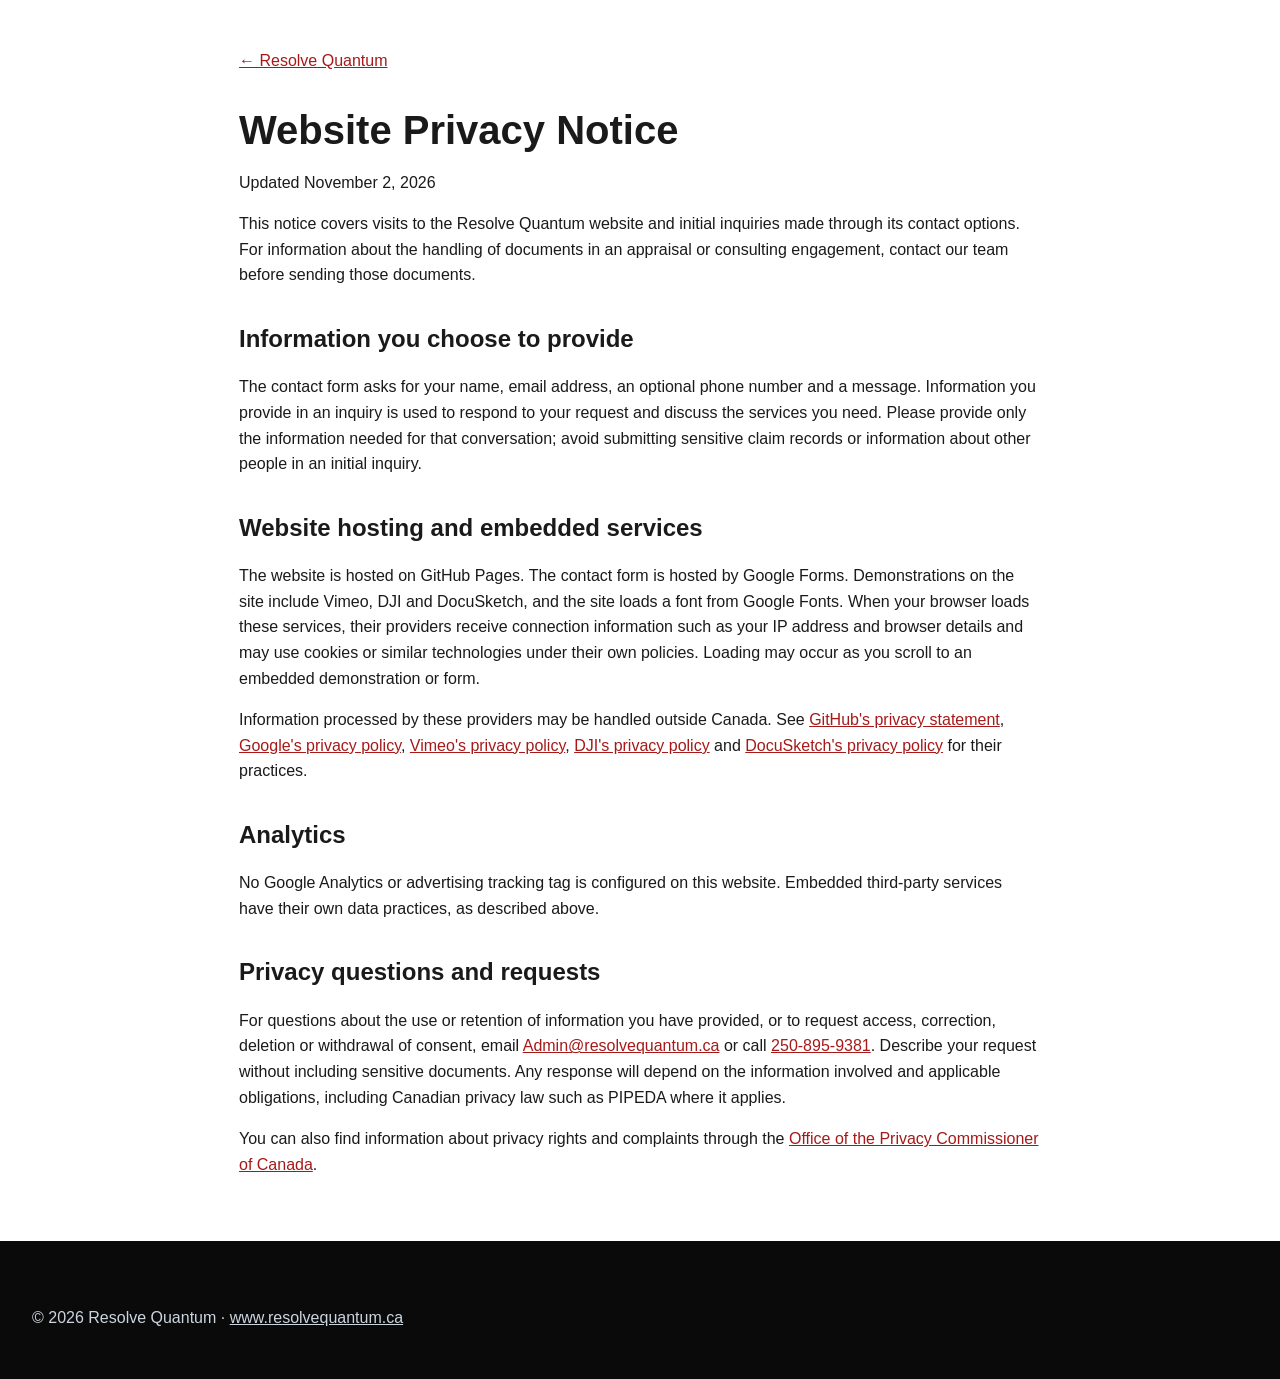
<file: privacy/index.html>
<!doctype html>
<html lang="en-CA"><head><meta charset="utf-8"><meta name="viewport" content="width=device-width,initial-scale=1">
<title>Website Privacy Notice | Resolve Quantum</title><meta name="description" content="How this website handles inquiries, embedded services and privacy requests. Contact Resolve Quantum with questions about your personal information."><link rel="canonical" href="https://www.resolvequantum.ca/privacy/">
<meta property="og:type" content="website"><meta property="og:title" content="Website Privacy Notice | Resolve Quantum"><meta property="og:description" content="How this website handles inquiries, embedded services and privacy requests. Contact Resolve Quantum with questions about your personal information."><meta property="og:url" content="https://www.resolvequantum.ca/privacy/"><meta property="og:image" content="https://www.resolvequantum.ca/assets/images/resolve-quantum-social.png"><meta name="twitter:card" content="summary_large_image">
<link rel="icon" href="/favicon.ico"><link rel="stylesheet" href="/assets/css/site.css"><style>main{max-width:850px;margin:0 auto;padding:3rem 1.5rem}h1{font-size:2.5rem;line-height:1.2}h2{margin:2rem 0 .75rem}p,ul{margin:1rem 0}ul{padding-left:1.5rem}.home-link{display:inline-block;margin-bottom:2rem}a{color:#a71919}footer a{color:inherit}</style></head>
<body><main><a class="home-link" href="/">← Resolve Quantum</a><h1>Website Privacy Notice</h1><p>Updated November 2, 2026</p>
<p>This notice covers visits to the Resolve Quantum website and initial inquiries made through its contact options. For information about the handling of documents in an appraisal or consulting engagement, contact our team before sending those documents.</p>
<h2>Information you choose to provide</h2><p>The contact form asks for your name, email address, an optional phone number and a message. Information you provide in an inquiry is used to respond to your request and discuss the services you need. Please provide only the information needed for that conversation; avoid submitting sensitive claim records or information about other people in an initial inquiry.</p>
<h2>Website hosting and embedded services</h2><p>The website is hosted on GitHub Pages. The contact form is hosted by Google Forms. Demonstrations on the site include Vimeo, DJI and DocuSketch, and the site loads a font from Google Fonts. When your browser loads these services, their providers receive connection information such as your IP address and browser details and may use cookies or similar technologies under their own policies. Loading may occur as you scroll to an embedded demonstration or form.</p>
<p>Information processed by these providers may be handled outside Canada. See <a href="https://docs.github.com/en/site-policy/privacy-policies/github-general-privacy-statement">GitHub's privacy statement</a>, <a href="https://policies.google.com/privacy">Google's privacy policy</a>, <a href="https://vimeo.com/privacy">Vimeo's privacy policy</a>, <a href="https://www.dji.com/policy">DJI's privacy policy</a> and <a href="https://www.docusketch.com/privacy-policy">DocuSketch's privacy policy</a> for their practices.</p>
<h2>Analytics</h2><p>No Google Analytics or advertising tracking tag is configured on this website. Embedded third-party services have their own data practices, as described above.</p>
<h2>Privacy questions and requests</h2><p>For questions about the use or retention of information you have provided, or to request access, correction, deletion or withdrawal of consent, email <a href="mailto:Admin@resolvequantum.ca">Admin@resolvequantum.ca</a> or call <a href="tel:+12508959381">250-895-9381</a>. Describe your request without including sensitive documents. Any response will depend on the information involved and applicable obligations, including Canadian privacy law such as PIPEDA where it applies.</p>
<p>You can also find information about privacy rights and complaints through the <a href="https://www.priv.gc.ca/en/">Office of the Privacy Commissioner of Canada</a>.</p>
</main><footer><p>© 2026 Resolve Quantum · <a href="/">www.resolvequantum.ca</a></p></footer></body></html>
</file>
<file: assets/css/site.css>
@import url('https://fonts.googleapis.com/css2?family=Orbitron:wght@400;500;600;700&display=swap');

        * {
            margin: 0;
            padding: 0;
            box-sizing: border-box;
        }

        :root {
            --color-black: #0a0a0a;
            --color-dark: #1a1a1a;
            --color-graphite: #2a2a2a;
            --color-slate: #4a5568;
            --color-grey: #718096;
            --color-light-grey: #cbd5e0;
            --color-off-white: #f7fafc;
            --color-white: #ffffff;
            --spacing-xs: 0.5rem;
            --spacing-sm: 1rem;
            --spacing-md: 2rem;
            --spacing-lg: 4rem;
            --spacing-xl: 6rem;
            --radius: 8px;
            --shadow-sm: 0 1px 3px rgba(0,0,0,0.12);
            --shadow-md: 0 4px 6px rgba(0,0,0,0.1);
            --shadow-lg: 0 10px 25px rgba(0,0,0,0.15);
            --transition: all 0.3s ease;
        }

        body {
            font-family: -apple-system, BlinkMacSystemFont, 'Segoe UI', Roboto, 'Helvetica Neue', Arial, sans-serif;
            line-height: 1.6;
            color: var(--color-dark);
            background: var(--color-white);
            overflow-x: hidden;
        }

        /* Header & Navigation */
        header {
            position: fixed;
            top: 0;
            left: 0;
            right: 0;
            background: rgba(255, 255, 255, 0.95);
            backdrop-filter: blur(10px);
            box-shadow: var(--shadow-sm);
            z-index: 1000;
            transition: var(--transition);
        }

        nav {
            max-width: 1200px;
            margin: 0 auto;
            padding: 1rem 2rem;
            display: flex;
            justify-content: space-between;
            align-items: center;
        }

        .logo {
            display: flex;
            align-items: center;
            gap: 0.5rem;
        }

        .logo img {
            height: 80px;
            width: auto;
        }

        .nav-links {
            display: flex;
            gap: 2rem;
            list-style: none;
            align-items: center;
        }

        .nav-links a {
            color: var(--color-graphite);
            text-decoration: none;
            font-weight: 500;
            transition: var(--transition);
            font-size: 0.95rem;
        }

        .nav-links a:hover {
            color: var(--color-black);
        }

        .btn {
            padding: 0.75rem 1.5rem;
            border-radius: var(--radius);
            text-decoration: none;
            font-weight: 600;
            transition: var(--transition);
            display: inline-block;
            cursor: pointer;
            border: none;
            font-size: 1rem;
        }

        .btn-primary {
            background: var(--color-black);
            color: var(--color-white);
        }

        .btn-primary:hover {
            background: var(--color-graphite);
            transform: translateY(-2px);
            box-shadow: var(--shadow-md);
        }

        nav .btn-primary {
            background: var(--color-black);
            color: var(--color-white);
        }

        nav .btn-primary:hover {
            background: var(--color-graphite);
        }

        .btn-secondary {
            background: transparent;
            color: var(--color-black);
            border: 2px solid var(--color-black);
        }

        .btn-secondary:hover {
            background: var(--color-black);
            color: var(--color-white);
        }

        .mobile-menu-btn {
            display: none;
            background: none;
            border: none;
            font-size: 1.5rem;
            cursor: pointer;
            color: var(--color-black);
        }

        /* Hero Section */
        .hero {
            margin-top: 80px;
            min-height: 90vh;
            display: flex;
            align-items: center;
            background: linear-gradient(135deg, var(--color-off-white) 0%, var(--color-white) 100%);
            position: relative;
            overflow: hidden;
        }

        .hero::before {
            content: '';
            position: absolute;
            top: -50%;
            right: -20%;
            width: 800px;
            height: 800px;
            background: radial-gradient(circle, rgba(74, 85, 104, 0.05) 0%, transparent 70%);
            animation: float 20s ease-in-out infinite;
        }

        #hero-canvas {
            position: absolute;
            inset: 0;
            width: 100%;
            height: 100%;
            z-index: 0;
            pointer-events: none;
        }

        /* Interactive background canvas for multiple sections */
        .interactive-bg {
            position: relative;
            overflow: hidden;
        }

        .interactive-bg canvas {
            position: absolute;
            inset: 0;
            width: 100%;
            height: 100%;
            z-index: 0;
            pointer-events: none;
        }

        .interactive-bg .container {
            position: relative;
            z-index: 1;
        }

        @keyframes float {
            0%, 100% { transform: translate(0, 0) rotate(0deg); }
            50% { transform: translate(-30px, 30px) rotate(5deg); }
        }

        .hero-content {
            max-width: 1200px;
            margin: 0 auto;
            padding: var(--spacing-lg) 2rem;
            position: relative;
            z-index: 1;
        }

        .hero h1 {
            font-size: clamp(2.5rem, 5vw, 4rem);
            font-weight: 700;
            font-family: 'Orbitron', 'Segoe UI', Tahoma, Geneva, Verdana, sans-serif;
            color: var(--color-black);
            margin-bottom: var(--spacing-sm);
            line-height: 1.2;
        }

        .hero .tagline {
            font-size: clamp(1.2rem, 2vw, 1.5rem);
            color: var(--color-slate);
            margin-bottom: var(--spacing-md);
            font-weight: 500;
        }

        .hero p {
            font-size: 1.125rem;
            color: var(--color-grey);
            max-width: 700px;
            margin-bottom: var(--spacing-md);
        }

        .hero-ctas {
            display: flex;
            gap: 1rem;
            margin-bottom: var(--spacing-lg);
            flex-wrap: wrap;
        }

        .trust-bullets {
            display: grid;
            grid-template-columns: repeat(auto-fit, minmax(200px, 1fr));
            gap: 2rem;
            max-width: 800px;
        }

        .trust-item {
            display: flex;
            align-items: center;
            gap: 0.75rem;
        }

        .trust-item svg {
            width: 24px;
            height: 24px;
            flex-shrink: 0;
        }

        .trust-item span {
            font-weight: 600;
            color: var(--color-graphite);
        }

        /* Section Styles */
        section {
            padding: var(--spacing-xl) 2rem;
            opacity: 1;
            transform: none;
            transition: opacity 0.6s ease, transform 0.6s ease;
        }

        section.visible {
            opacity: 1;
            transform: translateY(0);
        }

        /* Service Areas Map Section */
        #service-areas-map {
            background: var(--color-off-white);
            padding: var(--spacing-lg) 2rem;
        }

        #service-areas-map .section-title {
            color: #ef4444;
            font-size: 2rem;
            font-weight: 700;
            letter-spacing: -0.5px;
            text-transform: none;
            margin-bottom: 1rem;
        }

        #service-areas-map .section-title span {
            color: #ef4444;
        }

        #map-container {
            position: relative;
            width: 100%;
            height: 600px;
            min-height: 0;
        }

        #map-container svg {
            width: 100%;
            height: 100%;
            display: block;
        }

        .land {
            fill: #2f2f2f;
            stroke: #3a3a3a;
            stroke-width: 0.5px;
            pointer-events: none;
        }

        .land-context {
            fill: #1f1f1f;
            stroke: #2a2a2a;
            stroke-width: 0.3px;
            pointer-events: none;
        }

        .city-pin {
            cursor: pointer;
            will-change: transform;
        }

        .city-pin .pin-outer {
            fill: #ef4444;
            filter: drop-shadow(0 0 6px rgba(239, 68, 68, 0.5));
        }

        .city-pin .pin-inner {
            fill: #fca5a5;
        }

        .city-pin .pulse {
            fill: none;
            stroke: #ef4444;
            stroke-width: 1;
            opacity: 0;
            animation: pulse-ring 2.8s ease-out infinite;
        }

        @keyframes pulse-ring {
            0% { r: 4; opacity: 0.5; }
            100% { r: 18; opacity: 0; }
        }

        .city-label {
            font-size: 10px;
            fill: #ef4444;
            font-weight: 500;
            pointer-events: none;
        }

        .city-label.highlight {
            fill: #ef4444;
            font-weight: 600;
            font-size: 12px;
        }

        .map-tooltip {
            position: fixed;
            pointer-events: none;
            background: #1e293b;
            border: 1px solid #475569;
            border-radius: 6px;
            padding: 7px 14px;
            font-size: 0.82rem;
            font-weight: 500;
            color: #f1f5f9;
            white-space: nowrap;
            opacity: 0;
            transition: opacity 0.15s ease;
            z-index: 200;
            box-shadow: 0 4px 16px rgba(0,0,0,0.5);
        }

        .map-tooltip .coords {
            font-size: 0.62rem;
            color: #64748b;
            margin-top: 2px;
        }

        .map-tooltip.visible { opacity: 1; }

        .map-legend {
            position: absolute;
            bottom: 12px;
            right: 14px;
            display: flex;
            align-items: center;
            gap: 6px;
            font-size: 0.65rem;
            color: #ef4444;
        }

        .legend-dot {
            width: 8px;
            height: 8px;
            border-radius: 50%;
            background: #ef4444;
        }

        #map-loading {
            position: static;
            min-height: 60px;
            display: flex;
            align-items: center;
            justify-content: center;
            font-size: 0.9rem;
            color: #4a5568;
            background: var(--color-off-white);
            z-index: 50;
            transition: opacity 0.4s ease;
        }

        #map-loading.hide {
            display: none;
            opacity: 0;
            pointer-events: none;
        }

        .map-spinner {
            width: 24px;
            height: 24px;
            border: 2px solid #334155;
            border-top-color: #ef4444;
            border-radius: 50%;
            animation: spin 0.8s linear infinite;
            margin-right: 10px;
        }

        .map-credit {
            font-size: 0.45rem;
            color: #ef4444;
            position: absolute;
            bottom: 3px;
            left: 50%;
            transform: translateX(-50%);
        }

        @keyframes spin { to { transform: rotate(360deg); } }

        /* Sample Report Viewer Section */
        #sample-report {
            background: var(--color-white);
        }

        .report-viewer-container {
            max-width: 800px;
            margin: 0 auto;
        }

        .report-header {
            text-align: center;
            margin-bottom: var(--spacing-md);
        }

        .report-type {
            font-size: 1.5rem;
            font-weight: 600;
            color: var(--color-black);
            margin-bottom: 0.5rem;
        }

        .report-total {
            font-size: 1.125rem;
            color: var(--color-slate);
            font-weight: 500;
        }

        .report-description {
            text-align: left;
            color: var(--color-grey);
            margin-bottom: var(--spacing-md);
            max-width: 860px;
            margin-left: auto;
            margin-right: auto;
            line-height: 1.8;
        }

        .document-viewer {
            background: var(--color-off-white);
            border-radius: var(--radius);
            padding: 1.5rem;
            box-shadow: var(--shadow-md);
        }

        .document-display {
            background: var(--color-white);
            border-radius: var(--radius);
            overflow: hidden;
            box-shadow: var(--shadow-sm);
            margin-bottom: 1.5rem;
        }

        .document-page {
            display: none;
            width: 100%;
            height: auto;
        }

        .document-page.active {
            display: block;
        }

        .viewer-controls {
            display: flex;
            justify-content: space-between;
            align-items: center;
            gap: 1rem;
        }

        .page-info {
            font-size: 0.95rem;
            color: var(--color-slate);
            font-weight: 500;
        }

        .nav-buttons {
            display: flex;
            gap: 0.75rem;
        }

        .nav-btn {
            padding: 0.625rem 1.25rem;
            background: var(--color-black);
            color: var(--color-white);
            border: none;
            border-radius: var(--radius);
            font-weight: 600;
            cursor: pointer;
            transition: var(--transition);
            font-size: 0.9rem;
        }

        .nav-btn:hover:not(:disabled) {
            background: var(--color-graphite);
            transform: translateY(-2px);
        }

        .nav-btn:disabled {
            background: var(--color-light-grey);
            cursor: not-allowed;
            opacity: 0.5;
        }

        .download-btn {
            padding: 0.625rem 1.25rem;
            background: transparent;
            color: var(--color-black);
            border: 2px solid var(--color-black);
            border-radius: var(--radius);
            font-weight: 600;
            cursor: pointer;
            transition: var(--transition);
            font-size: 0.9rem;
            text-decoration: none;
            display: inline-block;
        }

        .download-btn:hover {
            background: var(--color-black);
            color: var(--color-white);
        }

        @media (max-width: 768px) {
            .viewer-controls {
                flex-direction: column;
                align-items: stretch;
            }

            .nav-buttons {
                justify-content: space-between;
            }

            .nav-btn, .download-btn {
                flex: 1;
            }
        }

        /* Complete Measurements Section */
        #complete-measurements {
            background: var(--color-off-white);
        }

        .measurements-carousel {
            position: relative;
            max-width: 1100px;
            margin: 0 auto;
            overflow: hidden;
            border-radius: var(--radius);
            background: var(--color-white);
            box-shadow: var(--shadow-md);
        }

        .measurements-track {
            display: flex;
            transition: transform 0.6s ease-in-out;
        }

        .measurement-slide {
            min-width: 100%;
            position: relative;
        }

        .measurement-slide img {
            width: 100%;
            height: auto;
            display: block;
        }

        .measurement-label {
            position: absolute;
            top: 1.5rem;
            right: 1.5rem;
            background: rgba(255, 255, 255, 0.95);
            padding: 0.75rem 1.5rem;
            border-radius: var(--radius);
            font-weight: 600;
            font-size: 1rem;
            color: var(--color-black);
            box-shadow: var(--shadow-md);
        }

        .carousel-indicators {
            display: flex;
            justify-content: center;
            gap: 0.75rem;
            padding: 1.5rem;
            background: var(--color-white);
        }

        .indicator-dot {
            width: 12px;
            height: 12px;
            border-radius: 50%;
            background: var(--color-light-grey);
            cursor: pointer;
            transition: var(--transition);
        }

        .indicator-dot.active {
            background: var(--color-black);
            transform: scale(1.2);
        }

        .indicator-dot:hover {
            background: var(--color-slate);
        }

        .container {
            max-width: 1200px;
            margin: 0 auto;
        }

        .section-title {
            font-size: clamp(2rem, 4vw, 2.5rem);
            font-weight: 700;
            color: var(--color-black);
            margin-bottom: var(--spacing-md);
            text-align: center;
        }

        .service-section-title {
            font-family: 'Orbitron', 'Segoe UI', Tahoma, Geneva, Verdana, sans-serif;
            text-transform: uppercase;
            letter-spacing: 0.04em;
        }

        .section-subtitle {
            font-size: 1.125rem;
            color: var(--color-grey);
            text-align: center;
            max-width: 700px;
            margin: 0 auto var(--spacing-lg);
        }

        /* Services Section */
        .services-grid {
            display: grid;
            grid-template-columns: repeat(auto-fit, minmax(280px, 1fr));
            gap: 2rem;
        }

        .service-card {
            background: var(--color-white);
            padding: 2rem;
            border-radius: var(--radius);
            box-shadow: var(--shadow-sm);
            transition: var(--transition);
            border: 1px solid var(--color-light-grey);
        }

        .service-card:hover {
            transform: translateY(-5px);
            box-shadow: var(--shadow-lg);
        }

        .service-icon {
            width: 48px;
            height: 48px;
            margin-bottom: 1.5rem;
        }

        .service-card h3 {
            font-size: 1.25rem;
            color: var(--color-black);
            margin-bottom: 1rem;
            font-weight: 600;
        }

        .service-card p {
            color: var(--color-grey);
            line-height: 1.7;
        }

        .service-card .service-label {
            font-weight: 600;
            color: var(--color-black);
            margin-top: 1rem;
            margin-bottom: 0.5rem;
            font-size: 0.95rem;
        }

        .service-list {
            margin: 0;
            padding-left: 1.2rem;
            color: var(--color-grey);
            line-height: 1.6;
        }

        .service-list li {
            margin-bottom: 0.35rem;
        }

        .mini-card-grid {
            display: grid;
            grid-template-columns: 1fr;
            gap: 0.75rem;
            margin-top: 1rem;
        }

        .mini-card {
            background: var(--color-white);
            border: 1px solid var(--color-light-grey);
            border-radius: var(--radius);
            padding: 0.85rem 1.25rem;
            box-shadow: var(--shadow-sm);
            color: var(--color-grey);
        }

        .about-photo {
            width: 280px;
            height: 280px;
            border-radius: var(--radius);
            object-fit: cover;
            object-position: center 20%;
            box-shadow: var(--shadow-md);
            display: block;
            margin: 0 auto 1.5rem;
            border: 1px solid var(--color-light-grey);
        }

        .service-card.clickable-card {
            cursor: pointer;
            position: relative;
        }

        .service-card.clickable-card:hover {
            border-color: var(--color-black);
        }

        .card-cta {
            margin-top: 1rem;
            color: var(--color-black);
            font-weight: 600;
            font-size: 0.95rem;
            display: flex;
            align-items: center;
            gap: 0.5rem;
        }

        .variant-title {
            margin: 2.5rem 0 1rem;
            font-size: 1.05rem;
            font-weight: 600;
            color: var(--color-black);
        }

        .timeline {
            display: grid;
            grid-template-columns: repeat(auto-fit, minmax(220px, 1fr));
            gap: 1.5rem;
        }

        .timeline-step {
            background: var(--color-white);
            border: 1px solid var(--color-light-grey);
            border-radius: var(--radius);
            padding: 1.5rem;
            position: relative;
            box-shadow: var(--shadow-sm);
        }

        .timeline-step .step-number {
            font-weight: 700;
            color: var(--color-black);
            margin-bottom: 0.5rem;
        }

        .icon-row {
            display: grid;
            grid-template-columns: repeat(auto-fit, minmax(220px, 1fr));
            gap: 1.5rem;
        }

        .icon-item {
            text-align: left;
            padding: 1rem 0;
        }

        .icon-item svg {
            width: 36px;
            height: 36px;
            margin-bottom: 0.75rem;
        }

        .accordion {
            display: grid;
            gap: 1rem;
        }

        .accordion details {
            border: 1px solid var(--color-light-grey);
            border-radius: var(--radius);
            background: var(--color-white);
            padding: 1rem 1.25rem;
            box-shadow: var(--shadow-sm);
        }

        .accordion summary {
            cursor: pointer;
            font-weight: 600;
            color: var(--color-black);
            list-style: none;
        }

        .accordion summary::-webkit-details-marker {
            display: none;
        }

        .accordion summary::after {
            content: "＋";
            float: right;
            color: var(--color-grey);
        }

        .accordion details[open] summary::after {
            content: "–";
        }

        /* Why Choose Section */
        #why-choose {
            background: var(--color-off-white);
        }

        .features-grid {
            display: grid;
            grid-template-columns: repeat(auto-fit, minmax(250px, 1fr));
            gap: 2rem;
        }

        .feature-item {
            text-align: center;
        }

        .feature-item h3 {
            font-size: 1.125rem;
            color: var(--color-black);
            margin-bottom: 0.75rem;
            font-weight: 600;
        }

        .feature-item p {
            color: var(--color-grey);
        }

        /* Process Section */
        .process-steps {
            display: grid;
            grid-template-columns: repeat(auto-fit, minmax(200px, 1fr));
            gap: 2rem;
            max-width: 1000px;
            margin: 0 auto;
        }

        .process-step {
            text-align: center;
            position: relative;
        }

        .step-number {
            width: 60px;
            height: 60px;
            background: var(--color-black);
            color: var(--color-white);
            border-radius: 50%;
            display: flex;
            align-items: center;
            justify-content: center;
            font-size: 1.5rem;
            font-weight: 700;
            margin: 0 auto 1rem;
        }

        .process-step h3 {
            font-size: 1rem;
            color: var(--color-black);
            margin-bottom: 0.5rem;
            font-weight: 600;
        }

        /* Industries Section */
        #industries {
            background: var(--color-off-white);
        }

        .industries-grid {
            display: grid;
            grid-template-columns: repeat(auto-fit, minmax(300px, 1fr));
            gap: 1.5rem;
        }

        .industry-item {
            background: var(--color-white);
            padding: 1.5rem;
            border-radius: var(--radius);
            border-left: 4px solid var(--color-black);
            box-shadow: var(--shadow-sm);
            transition: var(--transition);
        }

        .industry-item:hover {
            transform: translateX(5px);
        }

        .industry-item p {
            color: var(--color-graphite);
            font-weight: 500;
        }

        /* Testimonials Section */
        .testimonials-grid {
            display: grid;
            grid-template-columns: repeat(auto-fit, minmax(350px, 1fr));
            gap: 2rem;
            max-width: 900px;
            margin: 0 auto;
            position: relative;
        }

        .testimonial-carousel {
            position: relative;
            max-width: 800px;
            margin: 0 auto;
            overflow: hidden;
        }

        .testimonial-track {
            display: flex;
            transition: transform 0.5s ease-in-out;
        }

        .testimonial-slide {
            min-width: 100%;
            padding: 0 1rem;
        }

        .testimonial-card {
            background: var(--color-white);
            padding: 2.5rem;
            border-radius: var(--radius);
            box-shadow: var(--shadow-md);
            position: relative;
        }

        .testimonial-card p {
            color: var(--color-graphite);
            font-style: italic;
            line-height: 1.8;
        }

        /* FAQ Section */
        #faq {
            background: var(--color-off-white);
        }

        .faq-list {
            max-width: 800px;
            margin: 0 auto;
        }

        .faq-item {
            background: var(--color-white);
            margin-bottom: 1rem;
            border-radius: var(--radius);
            overflow: hidden;
            box-shadow: var(--shadow-sm);
        }

        .faq-question {
            width: 100%;
            padding: 1.5rem;
            background: var(--color-white);
            border: none;
            text-align: left;
            font-size: 1.125rem;
            font-weight: 600;
            color: var(--color-black);
            cursor: pointer;
            display: flex;
            justify-content: space-between;
            align-items: center;
            transition: var(--transition);
        }

        .faq-question:hover {
            background: var(--color-off-white);
        }

        .faq-question::after {
            content: '+';
            font-size: 1.5rem;
            transition: var(--transition);
        }

        .faq-question.active::after {
            transform: rotate(45deg);
        }

        .faq-answer {
            max-height: 0;
            overflow: hidden;
            transition: max-height 0.3s ease;
        }

        .faq-answer.active {
            max-height: 300px;
        }

        .faq-answer p {
            padding: 0 1.5rem 1.5rem;
            color: var(--color-grey);
            line-height: 1.7;
        }

        /* Contact Section */
        .contact-wrapper {
            display: grid;
            grid-template-columns: 1fr 1fr;
            gap: 4rem;
            max-width: 1000px;
            margin: 0 auto;
        }

        #contact .contact-wrapper {
            grid-template-columns: minmax(160px, 0.3fr) minmax(780px, 3.4fr);
            max-width: 1240px;
            align-items: start;
            justify-content: center;
        }

        #contact .contact-info {
            max-width: 340px;
            margin: 0 auto;
            text-align: left;
        }

        #contact .contact-form-embed {
            max-width: 1060px;
            margin-left: auto;
            margin-right: auto;
        }

        #contact .contact-form-embed iframe {
            min-width: 780px;
        }

        .contact-info h3 {
            font-size: 1.5rem;
            color: var(--color-black);
            margin-bottom: 1.5rem;
            font-weight: 600;
        }

        .contact-details {
            margin-bottom: 2rem;
        }

        .contact-detail {
            margin-bottom: 1rem;
        }

        .contact-detail strong {
            color: var(--color-black);
            display: block;
            margin-bottom: 0.25rem;
        }

        .contact-detail span {
            color: var(--color-grey);
        }

        .contact-form {
            display: flex;
            flex-direction: column;
            gap: 1.5rem;
        }

        .form-group {
            display: flex;
            flex-direction: column;
        }

        .form-group label {
            font-weight: 600;
            color: var(--color-black);
            margin-bottom: 0.5rem;
        }

        .form-group input,
        .form-group textarea {
            padding: 0.875rem;
            border: 2px solid var(--color-light-grey);
            border-radius: var(--radius);
            font-family: inherit;
            font-size: 1rem;
            transition: var(--transition);
            background: var(--color-white);
            color: var(--color-dark);
        }

        .form-group input:focus,
        .form-group textarea:focus {
            outline: none;
            border-color: var(--color-black);
        }

        .form-group textarea {
            resize: vertical;
            min-height: 150px;
        }

        .success-message {
            display: none;
            background: var(--color-black);
            color: var(--color-white);
            padding: 1.5rem;
            border-radius: var(--radius);
            text-align: center;
            font-weight: 600;
        }

        .success-message.visible {
            display: block;
        }

        /* Footer */
        footer {
            background: var(--color-black);
            color: var(--color-light-grey);
            padding: 3rem 2rem 2rem;
        }

        .footer-content {
            max-width: 1200px;
            margin: 0 auto;
            text-align: center;
        }

        .footer-content p {
            margin-bottom: 0.5rem;
        }

        .footer-disclaimer {
            font-size: 0.875rem;
            color: var(--color-grey);
            margin-top: 1rem;
        }

        /* Back to Top Button */
        .back-to-top {
            position: fixed;
            bottom: 2rem;
            right: 2rem;
            width: 50px;
            height: 50px;
            background: var(--color-black);
            color: var(--color-white);
            border: none;
            border-radius: 50%;
            font-size: 1.5rem;
            cursor: pointer;
            opacity: 0;
            pointer-events: none;
            transition: var(--transition);
            z-index: 999;
            display: flex;
            align-items: center;
            justify-content: center;
        }

        .back-to-top.visible {
            opacity: 1;
            pointer-events: all;
        }

        .back-to-top:hover {
            background: var(--color-graphite);
            transform: translateY(-3px);
        }

        /* Responsive Design */
        @media (max-width: 768px) {
            .nav-links {
                display: none;
            }

            #contact .contact-wrapper {
                grid-template-columns: 1fr;
                max-width: 100%;
            }

            #contact .contact-info {
                max-width: 100%;
                margin-bottom: 1.5rem;
            }

            #contact .contact-form-embed {
                max-width: 100%;
                margin: 0;
            }

            #contact .contact-form-embed iframe {
                min-width: 100%;
                width: 100%;
                height: 1100px;
            }

            #complete-measurements .services-grid {
                grid-template-columns: 1fr !important;
            }

            .mobile-menu-btn {
                display: block;
            }

            .hero {
                min-height: 70vh;
                margin-top: 70px;
            }

            .hero-ctas {
                flex-direction: column;
            }

            .btn {
                width: 100%;
                text-align: center;
            }

            .contact-wrapper {
                grid-template-columns: 1fr;
                gap: 2rem;
            }

            section {
                padding: var(--spacing-lg) 1.5rem;
            }

            .testimonials-grid,
            .services-grid,
            .industries-grid {
                grid-template-columns: 1fr;
            }

            #aerial-drone-analysis .services-grid,
            #digital-twins .services-grid {
                grid-template-columns: 1fr !important;
            }
        }

        @media (max-width: 480px) {
            .trust-bullets {
                grid-template-columns: 1fr;
                gap: 1rem;
            }

            .process-steps {
                grid-template-columns: 1fr;
            }
        }

/* Readable, navigable content without JavaScript; the map is an enhancement. */
a.service-card { display:block; color:inherit; text-decoration:none; }
a:focus-visible, button:focus-visible { outline:3px solid #b91c1c; outline-offset:4px; }
img { max-width:100%; }
.measurement-slide img, .document-page { height:auto; }
.service-area-copy, .contact-note { max-width:900px; margin:0 auto 1.5rem; color:var(--color-slate); }
.contact-note { font-size:.95rem; }
.footer-links { display:flex; justify-content:center; gap:1.25rem; flex-wrap:wrap; margin-top:.75rem; }
.footer-links a { color:inherit; }
.skip-link { position:fixed; top:-100px; left:1rem; z-index:2000; background:white; padding:1rem; }
.skip-link:focus { top:0; }
[id] { scroll-margin-top:100px; }
@media (prefers-reduced-motion:reduce) {
    *, *::before, *::after { scroll-behavior:auto!important; animation:none!important; transition:none!important; }
    canvas { display:none!important; }
}
</file>
